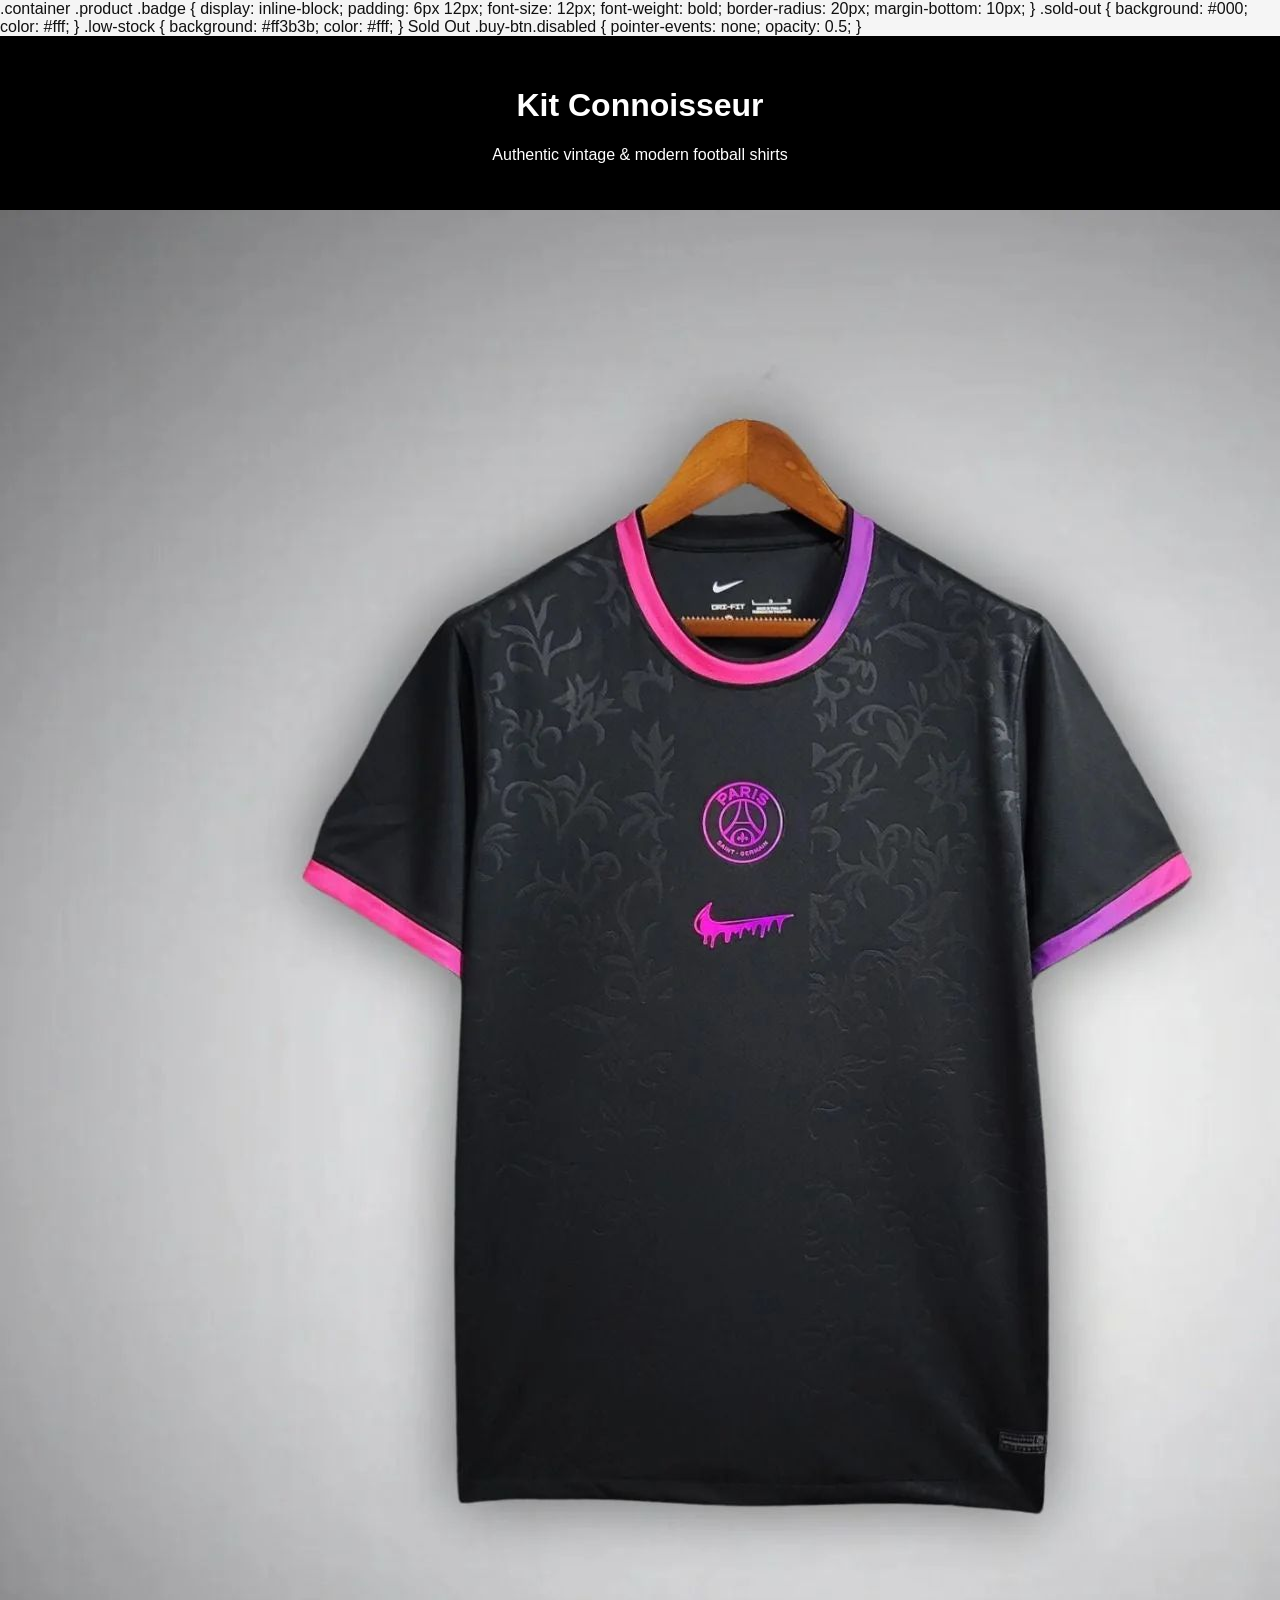
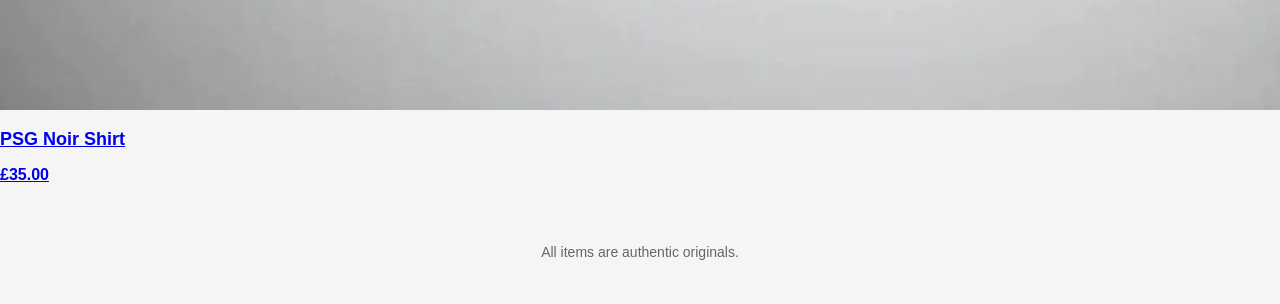
<file: index.html>
<!DOCTYPE html>
<html lang="en">
<head>
  <meta charset="UTF-8">
  <title>Kit Connoisseur</title>
  <meta name="viewport" content="width=device-width, initial-scale=1.0">
.container
.product

  <link rel="stylesheet" href="css/style.css">
</head>
<body>
  .badge {
  display: inline-block;
  padding: 6px 12px;
  font-size: 12px;
  font-weight: bold;
  border-radius: 20px;
  margin-bottom: 10px;
}

.sold-out {
  background: #000;
  color: #fff;
}

.low-stock {
  background: #ff3b3b;
  color: #fff;
}

  <a class="buy-btn disabled">Sold Out</a>
.buy-btn.disabled {
  pointer-events: none;
  opacity: 0.5;
}


<header>
  <h1>Kit Connoisseur</h1>
  <p>Authentic vintage & modern football shirts</p>
</header>

<div class="grid">
  <a class="item" href="psg-noir.html">
    <img src="images psg-front.jpg" alt="PSG Noir Shirt">
    <h3>PSG Noir Shirt</h3>
    <p>£35.00</p>
  </a>
</div>

<footer>
  <p>All items are authentic originals.</p>
</footer>

</body>

</html>
</file>
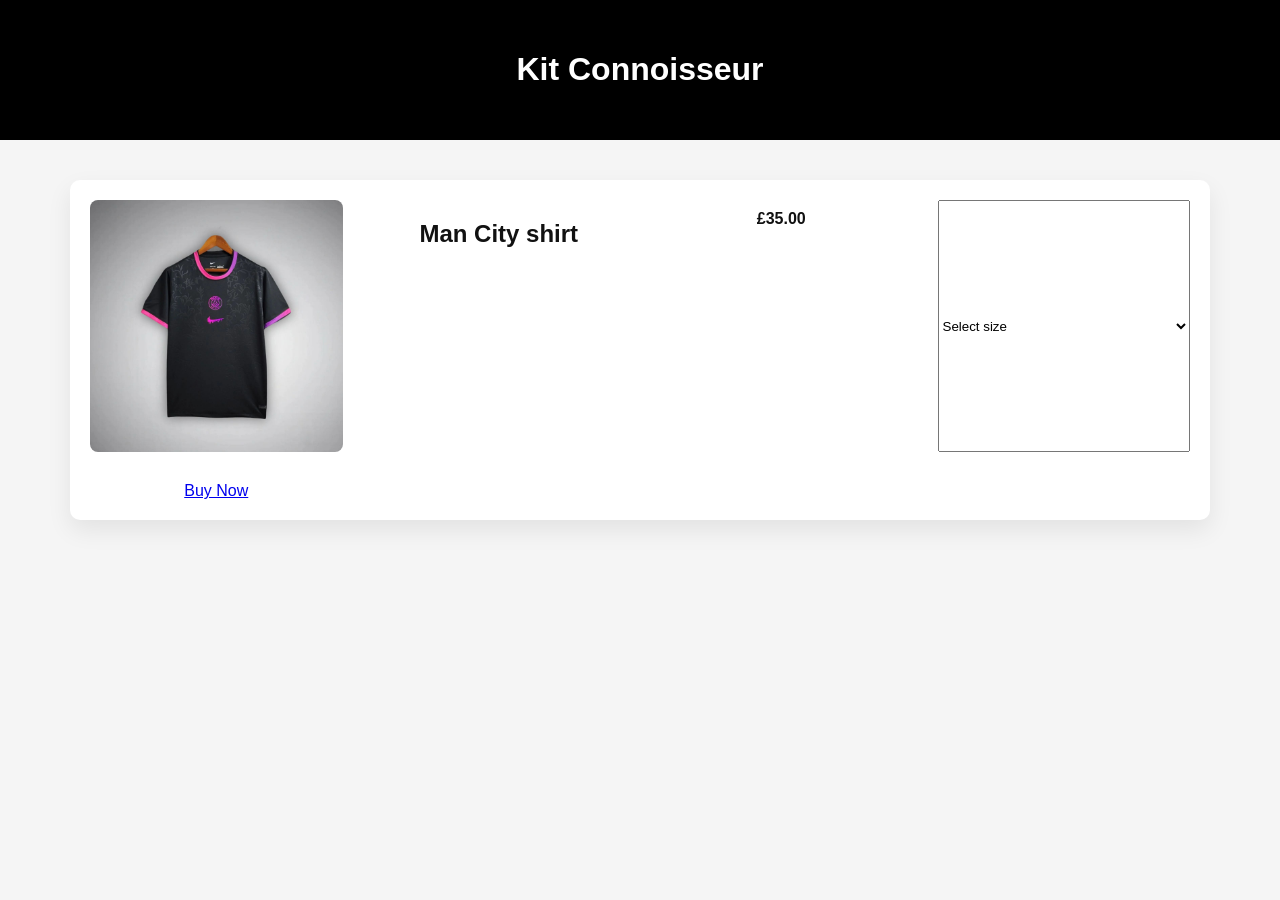
<file: man city-noir.html>
<!DOCTYPE html>
<html>
<head>
  <title>Man City shirt</title>
  <meta name="viewport" content="width=device-width, initial-scale=1">
  <link rel="stylesheet" href="css/style.css">
</head>
<body>

<header>
  <h1>Kit Connoisseur</h1>
</header>

<div class="container product">

  <img src="images psg-front.jpg" alt="PSG Noir Shirt">

  <h2>Man City shirt </h2>
  <p class="price">£35.00</p>

  <select required>
    <option value="">Select size</option>
    <option>S</option>
    <option>M</option>
    <option>L</option>
    <option>XL</option>
  </select>

  <a class="buy-btn"
     href="payment link"
     target="_blank">
     Buy Now
  </a>

</div>

</body>
</html>
</file>
<file: css/style.css>
body {
  margin: 0;
  font-family: Arial, sans-serif;
  background: #f5f5f5;
  color: #111;
}

header {
  background: #000;
  color: #fff;
  text-align: center;
  padding: 30px 20px;
}

.container {
  max-width: 1100px;
  margin: 40px auto;
  padding: 0 20px;
  display: grid;
  grid-template-columns: repeat(auto-fit, minmax(250px, 1fr));
  gap: 30px;
}
.item h3 {
  margin: 15px 0 5px;
  font-size: 18px;
}

.item p {
  font-weight: bold;
  font-size: 16px;
}

.product {
  .product img {
  transition: transform 0.3s ease;
  cursor: zoom-in;
}

.product img:hover {
  transform: scale(1.05);
}

  background: #fff;
  padding: 20px;
  border-radius: 10px;
  text-align: center;
  text-decoration: none;
  color: inherit;
  box-shadow: 0 10px 25px rgba(0,0,0,0.08);
  transition: transform 0.2s;
}

.product:hover {
  transform: translateY(-5px);
}

.product img {
  width: 100%;
  border-radius: 8px;
}

.price {
  font-weight: bold;
  margin-top: 10px;
}

footer {
  text-align: center;
  padding: 30px;
  font-size: 14px;
  color: #666;
}
</file>
